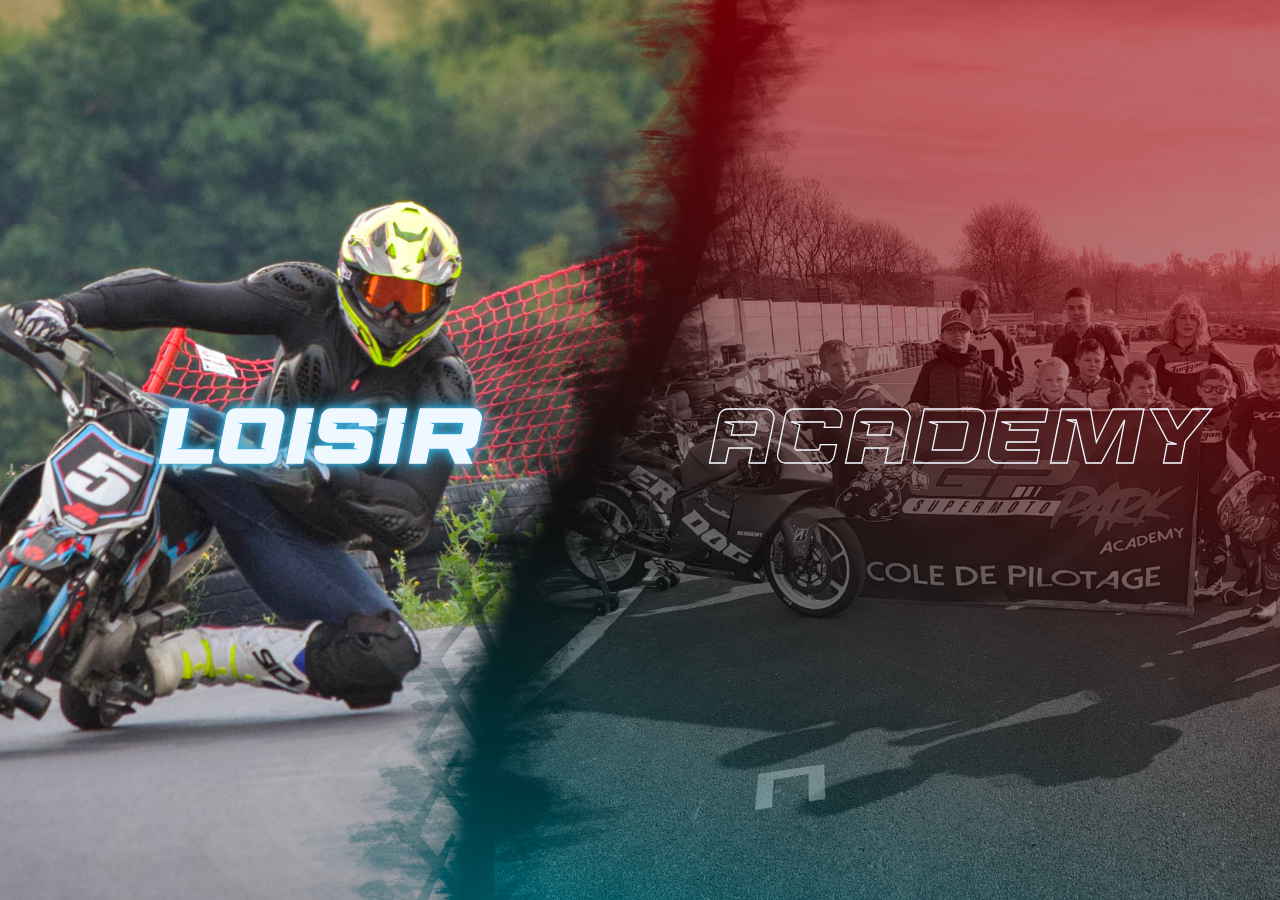
<file: index.html>
<!DOCTYPE html>
<html lang="fr">
<head>
    <meta charset="UTF-8">
    <meta http-equiv="X-UA-Compatible" content="IE=edge">
    <meta name="viewport" content="width=device-width, initial-scale=1.0">
    <title>GP Park</title>
    <link rel="icon" href="img/favicon.png">
    <link rel="stylesheet" href="css/style.css">
    
    <link rel="preconnect" href="https://fonts.googleapis.com">
    <link rel="preconnect" href="https://fonts.gstatic.com" crossorigin>
    <link href="https://fonts.googleapis.com/css2?family=Inter:wght@100..900&display=swap" rel="stylesheet">
</head>

<body>
    <div class="choice">
        <a href="loisir.html" class="choice--loisir choice--item">LOISIR</a>
        <a href="academy.html" class="choice--academy choice--item">ACADEMY</a>
        <div class="choice--background"></div>
    </div>
</body>
</html>
</file>
<file: css/style.css>
@import url(base.css);
@import url(header.css);
@import url(banner.css);
@import url(presentation.css);
@import url(numbers.css);
@import url(prices.css);
@import url(schedule.css);
@import url(pictures.css);
@import url(contact.css);
@import url(footer.css);
@import url(layers.css);
@import url(choice.css);
@import url(partners.css);

:root{
    --background: #201F2F;
    --dark-background: #171622;
    --red: #E32527;
    --blue: #36B0E0;
    --yellow: #EDFF00;
    --text-color: aliceblue;
}

@font-face {
	font-family: 'Race Sport';
	src: url(../font/Race\ Sport.ttf);
}
</file>
